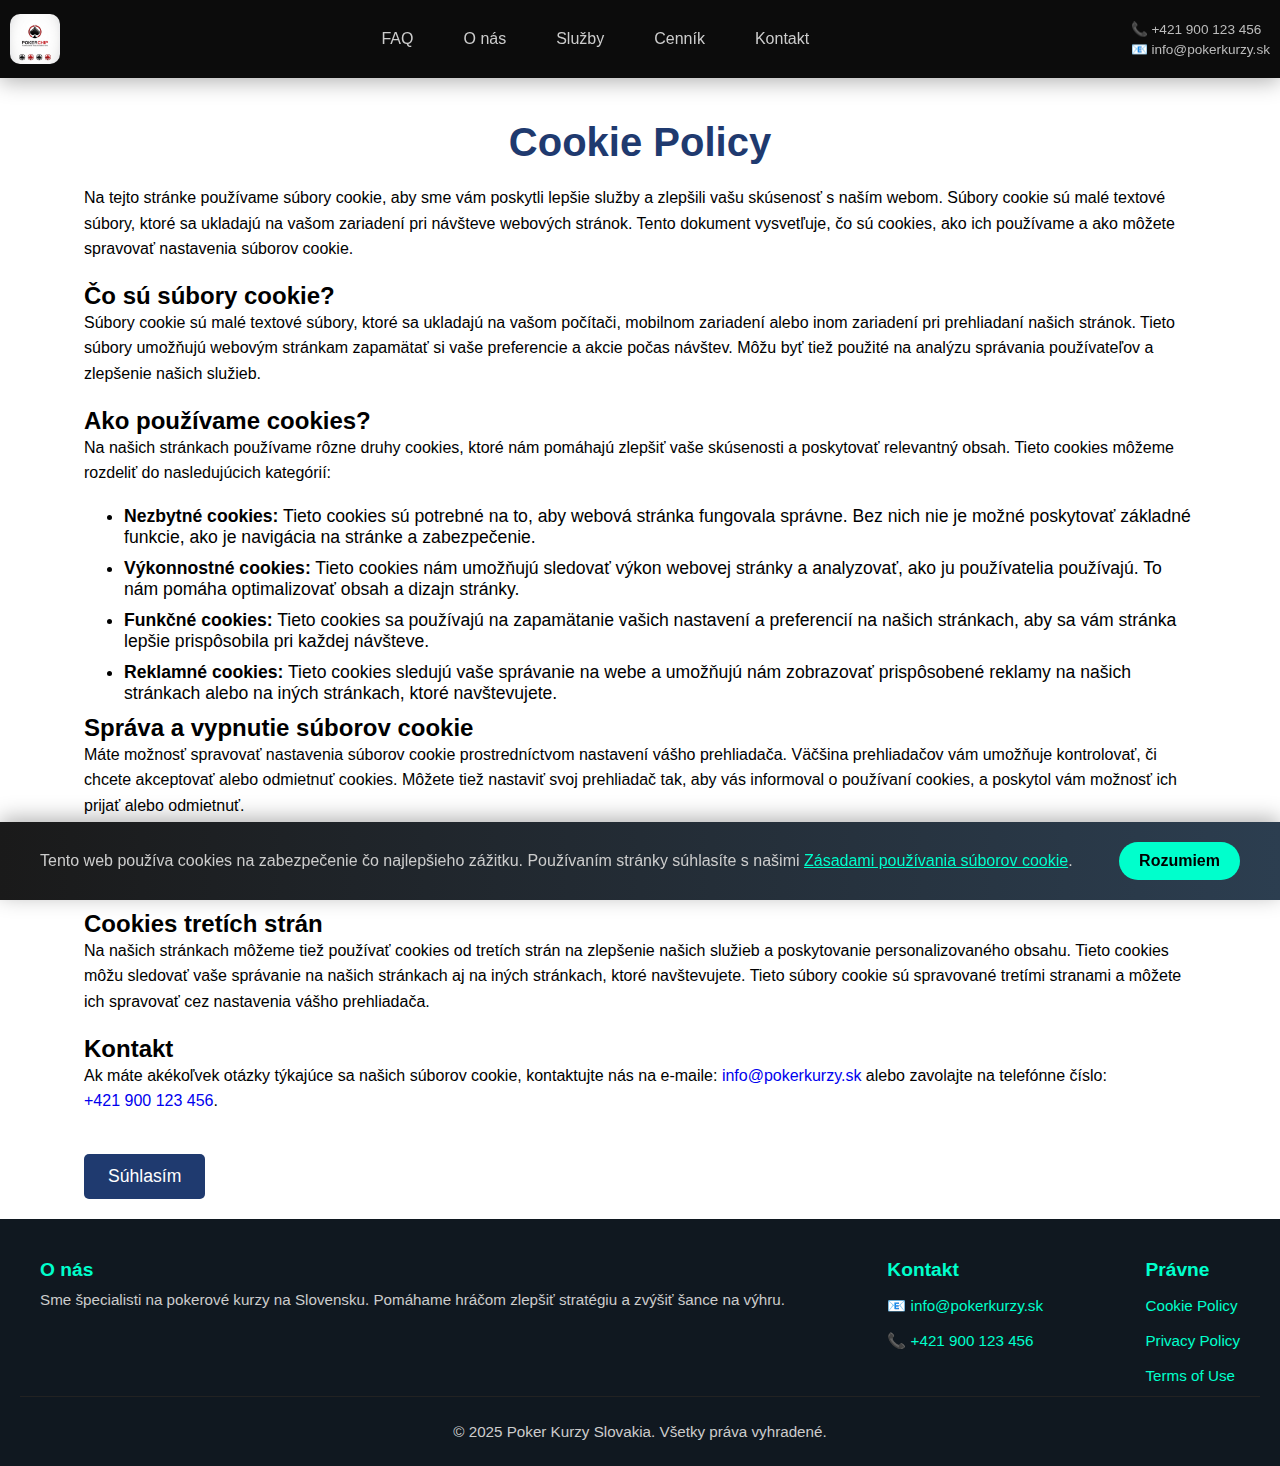
<file: cookiePolicy.html>
<!doctype html>
<html lang="en">
<head>
    <meta charset="UTF-8">
    <meta name="viewport"
          content="width=device-width, user-scalable=no, initial-scale=1.0, maximum-scale=1.0, minimum-scale=1.0">
    <meta http-equiv="X-UA-Compatible" content="ie=edge">
    <title>Cookie Policy - SVK SLOVENSKÝ POKER KURZY</title>

    <meta name="title" content="SVK SLOVENSKÝ POKER KURZY">
    <meta name="description" content="Naučte sa poker s našimi odbornými kurzami. Ponúkame kurzy pre začiatočníkov, pokročilých a expertov, ktorí chcú zdokonaliť svoje pokerové zručnosti.">
    <meta name="keywords" content="poker, kurzy pokru, slovenské kurzy pokru, poker kurzy pre začiatočníkov, poker pokročilý, poker expert, poker stratégie, poker pre začiatočníkov, učenie pokru, poker Slovensko">
    <meta property="og:title" content="SVK SLOVENSKÝ POKER KURZY">
    <meta property="og:description" content="Naučte sa poker s našimi odbornými kurzami. Ponúkame kurzy pre začiatočníkov, pokročilých a expertov, ktorí chcú zdokonaliť svoje pokerové zručnosti.">
    <meta property="og:image" content="URL_вашей_картинки_для_социальных_сетей">
    <meta property="og:url" content="https://www.pokerkurzy.sk">
    <meta property="og:type" content="website">
    <meta name="twitter:card" content="summary_large_image">
    <meta name="twitter:title" content="SVK SLOVENSKÝ POKER KURZY">
    <meta name="twitter:description" content="Naučte sa poker s našimi odbornými kurzami. Ponúkame kurzy pre začiatočníkov, pokročilých a expertov, ktorí chcú zdokonaliť svoje pokerové zručnosti.">
    <meta name="twitter:image" content="URL_вашей_картинки_для_социальных_сетей">
    <meta name="robots" content="index, follow">
    <meta name="language" content="sk">
    <meta name="region" content="sk">
    <meta property="og:title" content="SVK SLOVENSKÝ POKER KURZY">
    <meta property="og:description" content="Naučte sa poker s našimi odbornými kurzami. Ponúkame kurzy pre začiatočníkov, pokročilých a expertov.">
    <meta property="og:image" content="https://www.pokerkurzy.sk/obrazok.jpg">
    <meta property="og:type" content="website">
    <meta name="cookie-policy" content="Používame súbory cookie na zlepšenie našich služieb a poskytovanie relevantného obsahu.">

    <link rel="icon" type="image/svg+xml" href="assets/images/favicon.svg">
    <link rel="stylesheet" href="style.css">


</head>
<body>


<div class="wrapper">
    <header class="header">
        <div class="container">
            <div class="header-body G-align-center">
                <a href="index.html" class="header-logo G-flex">
                    <img src="assets/images/logo.jpg" alt="">
                </a>
                <div class="menu-bg"></div>

                <nav class="menu">
                    <ul class='menu-list G-align-center'>
                        <li><a  href="index.html">FAQ</a></li>
                        <li><a  href="index.html">O nás</a></li>
                        <li><a  href="index.html">Služby</a></li>
                        <li><a  href="index.html">Cenník</a></li>
                        <li><a  href="index.html">Kontakt</a></li>
                    </ul>

                </nav>

                <div class="header-contact-info">
                    <a href="tel:+421900123456">📞 +421 900 123 456</a>
                    <a href="mailto:info@pokerkurzy.sk">📧 info@pokerkurzy.sk</a>
                </div>

                <div class="burger">
                    <span></span>
                </div>
            </div>
        </div>
    </header>

    <main class="main">
        <div class="cookie-policy">
            <h1>Cookie Policy</h1>

            <p>Na tejto stránke používame súbory cookie, aby sme vám poskytli lepšie služby a zlepšili vašu skúsenosť s naším webom. Súbory cookie sú malé textové súbory, ktoré sa ukladajú na vašom zariadení pri návšteve webových stránok. Tento dokument vysvetľuje, čo sú cookies, ako ich používame a ako môžete spravovať nastavenia súborov cookie.</p>

            <h2>Čo sú súbory cookie?</h2>
            <p>Súbory cookie sú malé textové súbory, ktoré sa ukladajú na vašom počítači, mobilnom zariadení alebo inom zariadení pri prehliadaní našich stránok. Tieto súbory umožňujú webovým stránkam zapamätať si vaše preferencie a akcie počas návštev. Môžu byť tiež použité na analýzu správania používateľov a zlepšenie našich služieb.</p>

            <h2>Ako používame cookies?</h2>
            <p>Na našich stránkach používame rôzne druhy cookies, ktoré nám pomáhajú zlepšiť vaše skúsenosti a poskytovať relevantný obsah. Tieto cookies môžeme rozdeliť do nasledujúcich kategórií:</p>

            <ul class="cookie-list">
                <li><strong>Nezbytné cookies:</strong> Tieto cookies sú potrebné na to, aby webová stránka fungovala správne. Bez nich nie je možné poskytovať základné funkcie, ako je navigácia na stránke a zabezpečenie.</li>
                <li><strong>Výkonnostné cookies:</strong> Tieto cookies nám umožňujú sledovať výkon webovej stránky a analyzovať, ako ju používatelia používajú. To nám pomáha optimalizovať obsah a dizajn stránky.</li>
                <li><strong>Funkčné cookies:</strong> Tieto cookies sa používajú na zapamätanie vašich nastavení a preferencií na našich stránkach, aby sa vám stránka lepšie prispôsobila pri každej návšteve.</li>
                <li><strong>Reklamné cookies:</strong> Tieto cookies sledujú vaše správanie na webe a umožňujú nám zobrazovať prispôsobené reklamy na našich stránkach alebo na iných stránkach, ktoré navštevujete.</li>
            </ul>

            <h2>Správa a vypnutie súborov cookie</h2>
            <p>Máte možnosť spravovať nastavenia súborov cookie prostredníctvom nastavení vášho prehliadača. Väčšina prehliadačov vám umožňuje kontrolovať, či chcete akceptovať alebo odmietnuť cookies. Môžete tiež nastaviť svoj prehliadač tak, aby vás informoval o používaní cookies, a poskytol vám možnosť ich prijať alebo odmietnuť.</p>
            <p>Ak si prajete zakázať cookies, môžete to urobiť prostredníctvom nastavení vášho prehliadača. Môžete tiež odstrániť už uložené cookies. Pre podrobnosti o správe cookies navštívte stránku "Nápoveda" vo vašom prehliadači.</p>

            <h2>Cookies tretích strán</h2>
            <p>Na našich stránkach môžeme tiež používať cookies od tretích strán na zlepšenie našich služieb a poskytovanie personalizovaného obsahu. Tieto cookies môžu sledovať vaše správanie na našich stránkach aj na iných stránkach, ktoré navštevujete. Tieto súbory cookie sú spravované tretími stranami a môžete ich spravovať cez nastavenia vášho prehliadača.</p>

            <h2>Kontakt</h2>
            <p>Ak máte akékoľvek otázky týkajúce sa našich súborov cookie, kontaktujte nás na e-maile: <a href="mailto:info@pokerkurzy.sk">info@pokerkurzy.sk</a> alebo zavolajte na telefónne číslo: <a href="tel:+421900123456">+421 900 123 456</a>.</p>

            <a href="index.html" class="cookie-btn" onclick="localStorage.setItem('cookieConsent', 'true'); window.location.href='/'">Súhlasím</a>
        </div>

    </main>

    <footer class="footer">
        <div class="footer-container">
            <div class="footer-about">
                <h3>O nás</h3>
                <p>Sme špecialisti na pokerové kurzy na Slovensku. Pomáhame hráčom zlepšiť stratégiu a zvýšiť šance na výhru.</p>
            </div>

            <div class="footer-contact">
                <h3>Kontakt</h3>
                <p>📧 <a href="mailto:info@pokerkurzy.sk">info@pokerkurzy.sk</a></p>
                <p>📞 <a href="tel:+421900123456">+421 900 123 456</a></p>

            </div>

            <div class="footer-links">
                <h3>Právne</h3>
                <ul>
                    <li><a href="cookiePolicy.html">Cookie Policy</a></li>
                    <li><a href="privacyPolicy.html">Privacy Policy</a></li>
                    <li><a href="termsOfUse.html">Terms of Use</a></li>
                </ul>
            </div>
        </div>

        <div class="footer-bottom">
            <p>&copy; 2025 Poker Kurzy Slovakia. Všetky práva vyhradené.</p>
        </div>
    </footer>

    <div id="cookie-banner" class="cookie-banner hidden">
        <div class="cookie-content">
            <p>
                Tento web používa cookies na zabezpečenie čo najlepšieho zážitku. Používaním stránky súhlasíte s našimi
                <a href="privacyPolicy.html">Zásadami používania súborov cookie</a>.
            </p>
            <button id="cookie-accept">Rozumiem</button>
        </div>
    </div>


</div>

<script src="assets/js/index.js"></script>

</body>
</html>
</file>
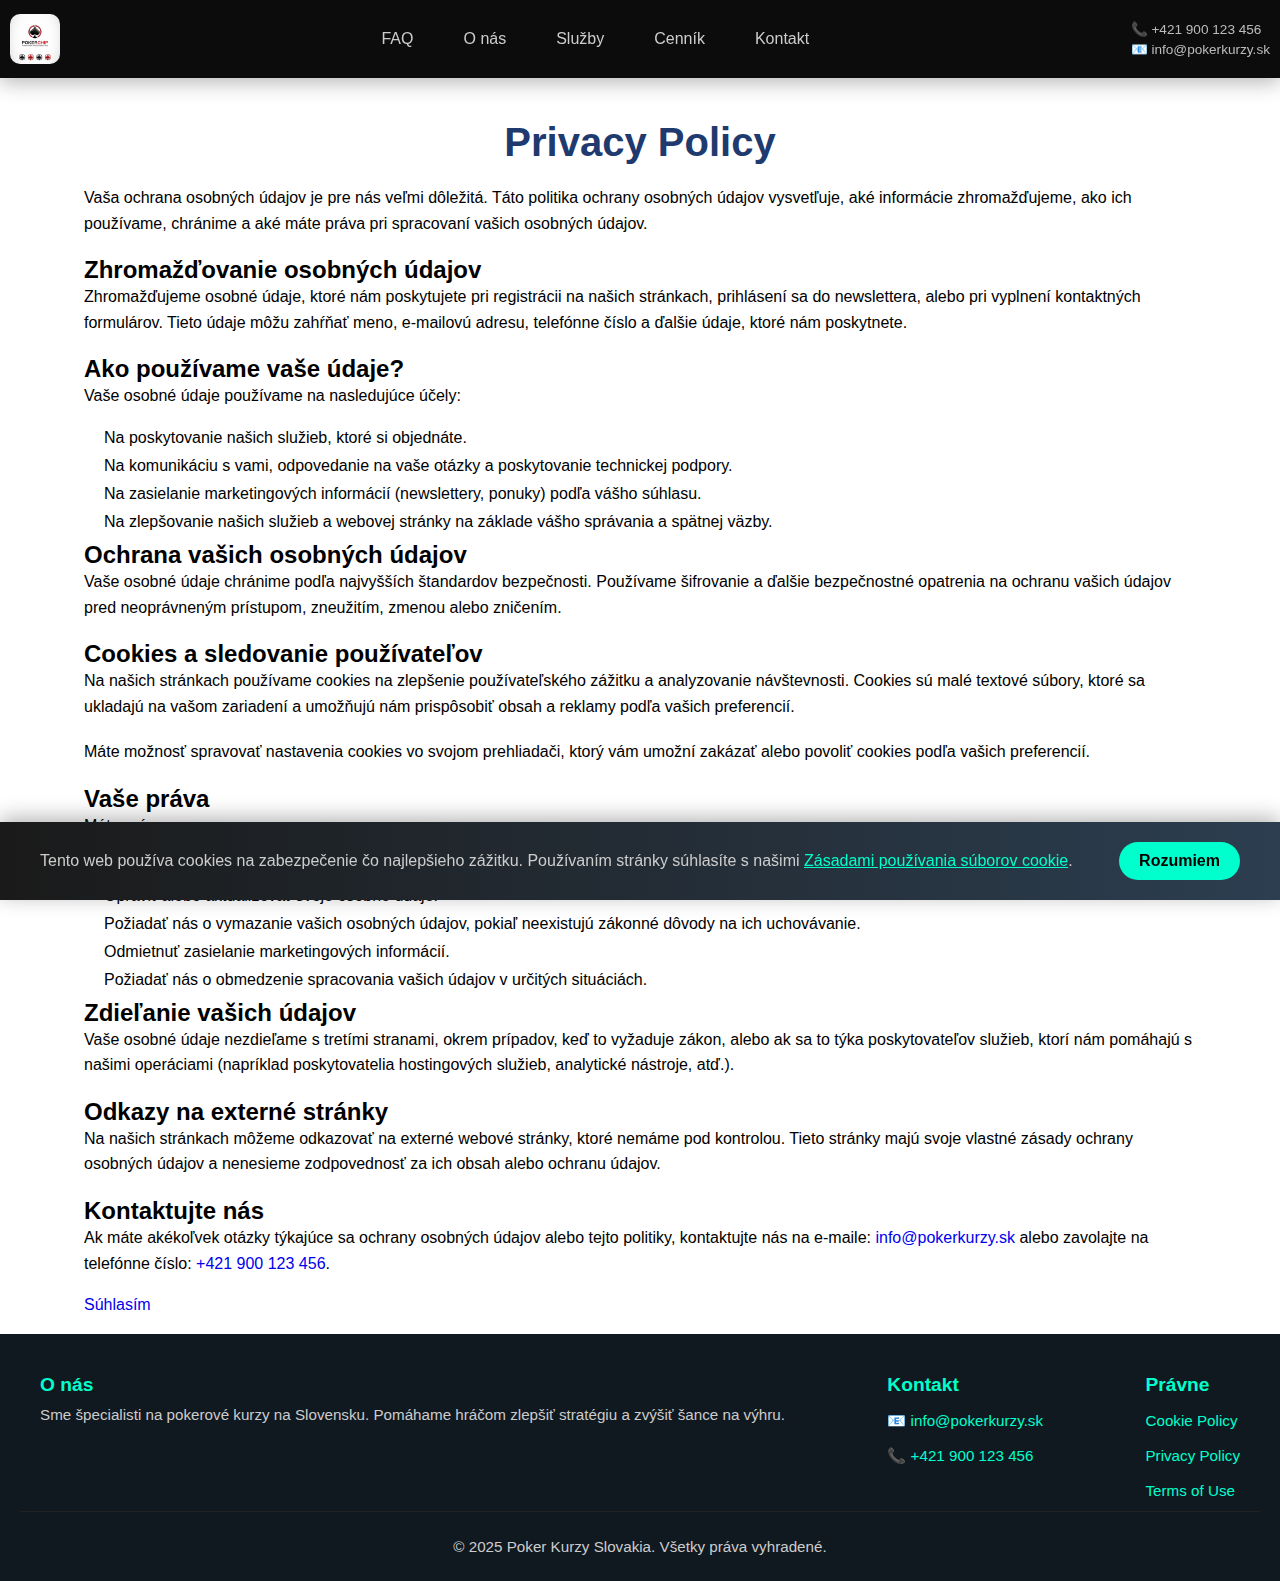
<file: privacyPolicy.html>
<!doctype html>
<html lang="en">
<head>
    <meta charset="UTF-8">
    <meta name="viewport"
          content="width=device-width, user-scalable=no, initial-scale=1.0, maximum-scale=1.0, minimum-scale=1.0">
    <meta http-equiv="X-UA-Compatible" content="ie=edge">
    <title>Privacy Policy - SVK SLOVENSKÝ POKER KURZY</title>

    <meta name="title" content="SVK SLOVENSKÝ POKER KURZY">
    <meta name="description" content="Naučte sa poker s našimi odbornými kurzami. Ponúkame kurzy pre začiatočníkov, pokročilých a expertov, ktorí chcú zdokonaliť svoje pokerové zručnosti.">
    <meta name="keywords" content="poker, kurzy pokru, slovenské kurzy pokru, poker kurzy pre začiatočníkov, poker pokročilý, poker expert, poker stratégie, poker pre začiatočníkov, učenie pokru, poker Slovensko">
    <meta property="og:title" content="SVK SLOVENSKÝ POKER KURZY">
    <meta property="og:description" content="Naučte sa poker s našimi odbornými kurzami. Ponúkame kurzy pre začiatočníkov, pokročilých a expertov, ktorí chcú zdokonaliť svoje pokerové zručnosti.">
    <meta property="og:image" content="URL_вашей_картинки_для_социальных_сетей">
    <meta property="og:url" content="https://www.pokerkurzy.sk">
    <meta property="og:type" content="website">
    <meta name="twitter:card" content="summary_large_image">
    <meta name="twitter:title" content="SVK SLOVENSKÝ POKER KURZY">
    <meta name="twitter:description" content="Naučte sa poker s našimi odbornými kurzami. Ponúkame kurzy pre začiatočníkov, pokročilých a expertov, ktorí chcú zdokonaliť svoje pokerové zručnosti.">
    <meta name="twitter:image" content="URL_вашей_картинки_для_социальных_сетей">
    <meta name="robots" content="index, follow">
    <meta name="language" content="sk">
    <meta name="region" content="sk">
    <meta property="og:title" content="SVK SLOVENSKÝ POKER KURZY">
    <meta property="og:description" content="Naučte sa poker s našimi odbornými kurzami. Ponúkame kurzy pre začiatočníkov, pokročilých a expertov.">
    <meta property="og:image" content="https://www.pokerkurzy.sk/obrazok.jpg">
    <meta property="og:type" content="website">
    <meta name="cookie-policy" content="Používame súbory cookie na zlepšenie našich služieb a poskytovanie relevantného obsahu.">

    <link rel="icon" type="image/svg+xml" href="assets/images/favicon.svg">
    <link rel="stylesheet" href="style.css">



</head>
<body>



<div class="wrapper">
    <header class="header">
        <div class="container">
            <div class="header-body G-align-center">
                <a href="index.html" class="header-logo G-flex">
                    <img src="assets/images/logo.jpg" alt="">
                </a>
                <div class="menu-bg"></div>

                <nav class="menu">
                    <ul class='menu-list G-align-center'>
                        <li><a  href="index.html">FAQ</a></li>
                        <li><a  href="index.html">O nás</a></li>
                        <li><a  href="index.html">Služby</a></li>
                        <li><a  href="index.html">Cenník</a></li>
                        <li><a  href="index.html">Kontakt</a></li>
                    </ul>

                </nav>

                <div class="header-contact-info">
                    <a href="tel:+421900123456">📞 +421 900 123 456</a>
                    <a href="mailto:info@pokerkurzy.sk">📧 info@pokerkurzy.sk</a>
                </div>

                <div class="burger">
                    <span></span>
                </div>
            </div>
        </div>
    </header>

    <main class="main">
        <div class="cookie-policy">
            <h1>Privacy Policy</h1>

            <p>Vaša ochrana osobných údajov je pre nás veľmi dôležitá. Táto politika ochrany osobných údajov vysvetľuje, aké informácie zhromažďujeme, ako ich používame, chránime a aké máte práva pri spracovaní vašich osobných údajov.</p>

            <h2>Zhromažďovanie osobných údajov</h2>
            <p>Zhromažďujeme osobné údaje, ktoré nám poskytujete pri registrácii na našich stránkach, prihlásení sa do newslettera, alebo pri vyplnení kontaktných formulárov. Tieto údaje môžu zahŕňať meno, e-mailovú adresu, telefónne číslo a ďalšie údaje, ktoré nám poskytnete.</p>

            <h2>Ako používame vaše údaje?</h2>
            <p>Vaše osobné údaje používame na nasledujúce účely:</p>
            <ul>
                <li>Na poskytovanie našich služieb, ktoré si objednáte.</li>
                <li>Na komunikáciu s vami, odpovedanie na vaše otázky a poskytovanie technickej podpory.</li>
                <li>Na zasielanie marketingových informácií (newslettery, ponuky) podľa vášho súhlasu.</li>
                <li>Na zlepšovanie našich služieb a webovej stránky na základe vášho správania a spätnej väzby.</li>
            </ul>

            <h2>Ochrana vašich osobných údajov</h2>
            <p>Vaše osobné údaje chránime podľa najvyšších štandardov bezpečnosti. Používame šifrovanie a ďalšie bezpečnostné opatrenia na ochranu vašich údajov pred neoprávneným prístupom, zneužitím, zmenou alebo zničením.</p>

            <h2>Cookies a sledovanie používateľov</h2>
            <p>Na našich stránkach používame cookies na zlepšenie používateľského zážitku a analyzovanie návštevnosti. Cookies sú malé textové súbory, ktoré sa ukladajú na vašom zariadení a umožňujú nám prispôsobiť obsah a reklamy podľa vašich preferencií.</p>
            <p>Máte možnosť spravovať nastavenia cookies vo svojom prehliadači, ktorý vám umožní zakázať alebo povoliť cookies podľa vašich preferencií.</p>

            <h2>Vaše práva</h2>
            <p>Máte právo:</p>
            <ul>
                <li>Požiadať nás o prístup k svojim osobným údajom.</li>
                <li>Opraviť alebo aktualizovať svoje osobné údaje.</li>
                <li>Požiadať nás o vymazanie vašich osobných údajov, pokiaľ neexistujú zákonné dôvody na ich uchovávanie.</li>
                <li>Odmietnuť zasielanie marketingových informácií.</li>
                <li>Požiadať nás o obmedzenie spracovania vašich údajov v určitých situáciách.</li>
            </ul>

            <h2>Zdieľanie vašich údajov</h2>
            <p>Vaše osobné údaje nezdieľame s tretími stranami, okrem prípadov, keď to vyžaduje zákon, alebo ak sa to týka poskytovateľov služieb, ktorí nám pomáhajú s našimi operáciami (napríklad poskytovatelia hostingových služieb, analytické nástroje, atď.).</p>

            <h2>Odkazy na externé stránky</h2>
            <p>Na našich stránkach môžeme odkazovať na externé webové stránky, ktoré nemáme pod kontrolou. Tieto stránky majú svoje vlastné zásady ochrany osobných údajov a nenesieme zodpovednosť za ich obsah alebo ochranu údajov.</p>

            <h2>Kontaktujte nás</h2>
            <p>Ak máte akékoľvek otázky týkajúce sa ochrany osobných údajov alebo tejto politiky, kontaktujte nás na e-maile: <a href="mailto:info@pokerkurzy.sk">info@pokerkurzy.sk</a> alebo zavolajte na telefónne číslo: <a href="tel:+421900123456">+421 900 123 456</a>.</p>

            <a href="cookiePolicy.html" class="policy-btn">Súhlasím</a>
        </div>

    </main>


    <footer class="footer">
        <div class="footer-container">
            <div class="footer-about">
                <h3>O nás</h3>
                <p>Sme špecialisti na pokerové kurzy na Slovensku. Pomáhame hráčom zlepšiť stratégiu a zvýšiť šance na výhru.</p>
            </div>

            <div class="footer-contact">
                <h3>Kontakt</h3>
                <p>📧 <a href="mailto:info@pokerkurzy.sk">info@pokerkurzy.sk</a></p>
                <p>📞 <a href="tel:+421900123456">+421 900 123 456</a></p>

            </div>

            <div class="footer-links">
                <h3>Právne</h3>
                <ul>
                    <li><a href="cookiePolicy.html">Cookie Policy</a></li>
                    <li><a href="privacyPolicy.html">Privacy Policy</a></li>
                    <li><a href="termsOfUse.html">Terms of Use</a></li>
                </ul>
            </div>
        </div>

        <div class="footer-bottom">
            <p>&copy; 2025 Poker Kurzy Slovakia. Všetky práva vyhradené.</p>
        </div>
    </footer>

    <div id="cookie-banner" class="cookie-banner hidden">
        <div class="cookie-content">
            <p>
                Tento web používa cookies na zabezpečenie čo najlepšieho zážitku. Používaním stránky súhlasíte s našimi
                <a href="privacyPolicy.html">Zásadami používania súborov cookie</a>.
            </p>
            <button id="cookie-accept">Rozumiem</button>
        </div>
    </div>


</div>

<script src="assets/js/index.js"></script>

</body>
</html>
</file>
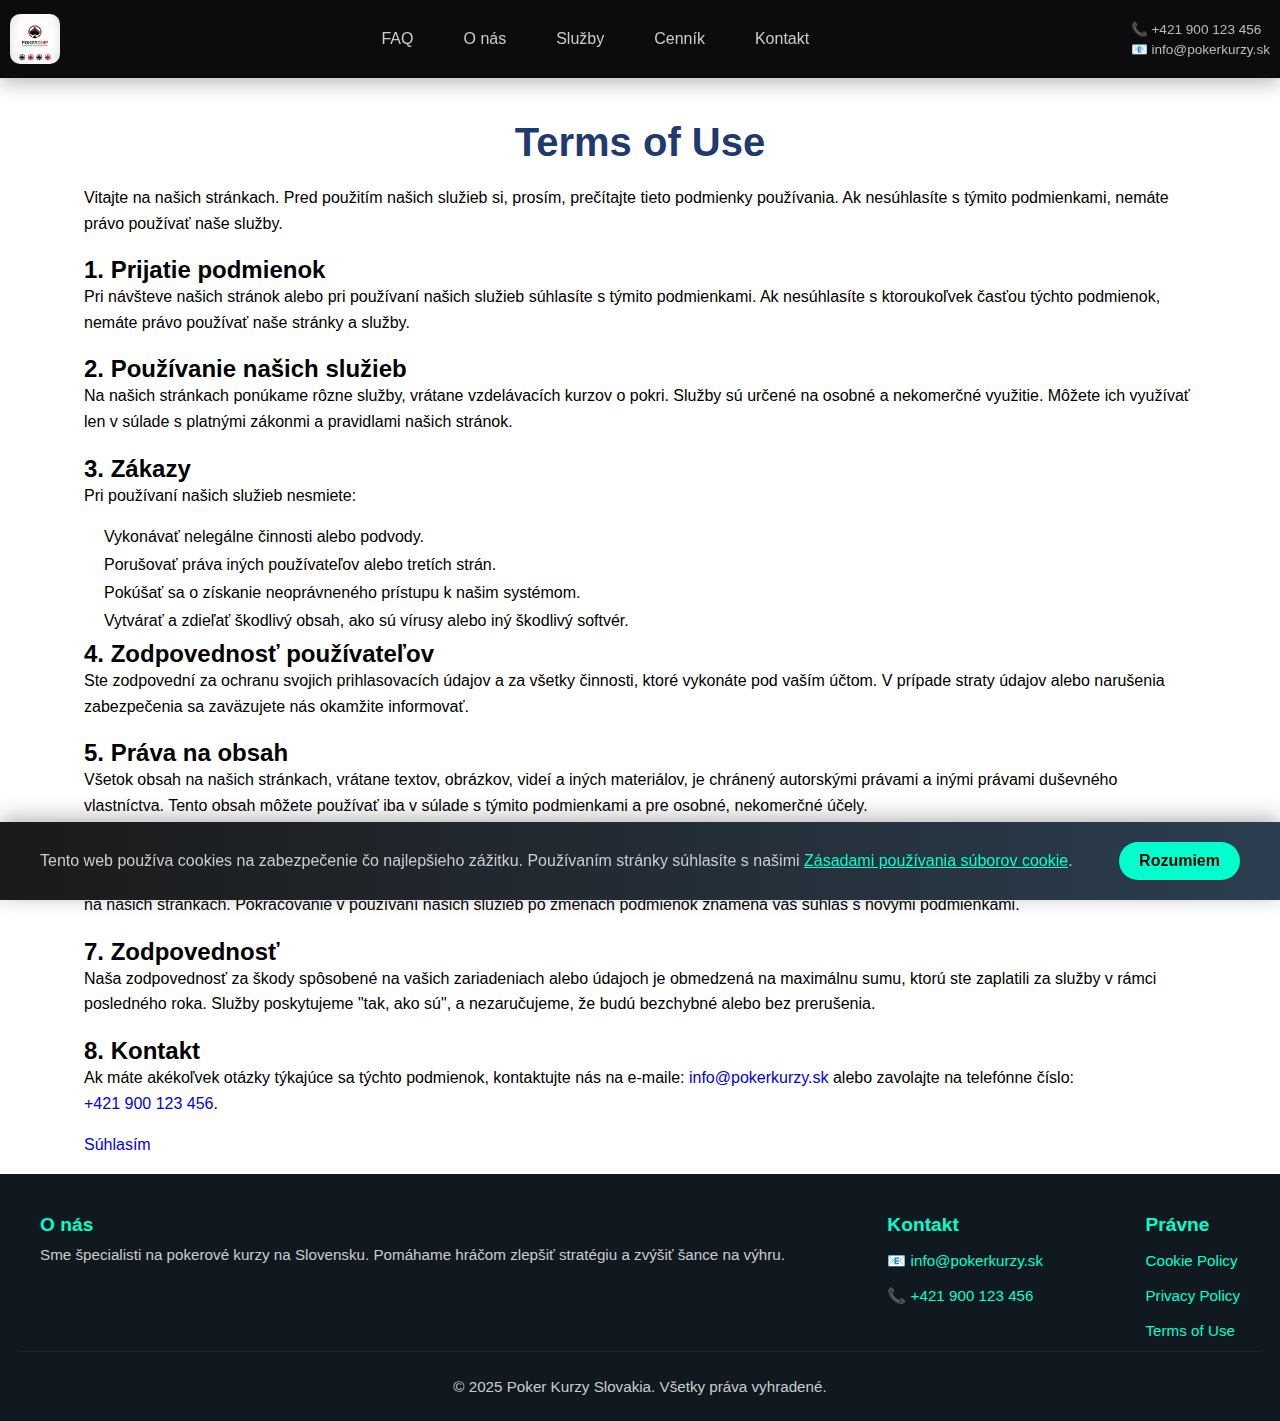
<file: termsOfUse.html>
<!doctype html>
<html lang="en">
<head>
    <meta charset="UTF-8">
    <meta name="viewport"
          content="width=device-width, user-scalable=no, initial-scale=1.0, maximum-scale=1.0, minimum-scale=1.0">
    <meta http-equiv="X-UA-Compatible" content="ie=edge">
    <title>Termos de Uso </title>

    <meta name="title" content="SVK SLOVENSKÝ POKER KURZY">
    <meta name="description" content="Naučte sa poker s našimi odbornými kurzami. Ponúkame kurzy pre začiatočníkov, pokročilých a expertov, ktorí chcú zdokonaliť svoje pokerové zručnosti.">
    <meta name="keywords" content="poker, kurzy pokru, slovenské kurzy pokru, poker kurzy pre začiatočníkov, poker pokročilý, poker expert, poker stratégie, poker pre začiatočníkov, učenie pokru, poker Slovensko">
    <meta property="og:title" content="SVK SLOVENSKÝ POKER KURZY">
    <meta property="og:description" content="Naučte sa poker s našimi odbornými kurzami. Ponúkame kurzy pre začiatočníkov, pokročilých a expertov, ktorí chcú zdokonaliť svoje pokerové zručnosti.">
    <meta property="og:image" content="URL_вашей_картинки_для_социальных_сетей">
    <meta property="og:url" content="https://www.pokerkurzy.sk">
    <meta property="og:type" content="website">
    <meta name="twitter:card" content="summary_large_image">
    <meta name="twitter:title" content="SVK SLOVENSKÝ POKER KURZY">
    <meta name="twitter:description" content="Naučte sa poker s našimi odbornými kurzami. Ponúkame kurzy pre začiatočníkov, pokročilých a expertov, ktorí chcú zdokonaliť svoje pokerové zručnosti.">
    <meta name="twitter:image" content="URL_вашей_картинки_для_социальных_сетей">
    <meta name="robots" content="index, follow">
    <meta name="language" content="sk">
    <meta name="region" content="sk">
    <meta property="og:title" content="SVK SLOVENSKÝ POKER KURZY">
    <meta property="og:description" content="Naučte sa poker s našimi odbornými kurzami. Ponúkame kurzy pre začiatočníkov, pokročilých a expertov.">
    <meta property="og:image" content="https://www.pokerkurzy.sk/obrazok.jpg">
    <meta property="og:type" content="website">
    <meta name="cookie-policy" content="Používame súbory cookie na zlepšenie našich služieb a poskytovanie relevantného obsahu.">

    <link rel="icon" type="image/svg+xml" href="assets/images/favicon.svg">
    <link rel="stylesheet" href="style.css">


</head>
<body>



<div class="wrapper">
    <header class="header">
        <div class="container">
            <div class="header-body G-align-center">
                <a href="index.html" class="header-logo G-flex">
                    <img src="assets/images/logo.jpg" alt="">
                </a>
                <div class="menu-bg"></div>

                <nav class="menu">
                    <ul class='menu-list G-align-center'>
                        <li><a  href="index.html">FAQ</a></li>
                        <li><a  href="index.html">O nás</a></li>
                        <li><a  href="index.html">Služby</a></li>
                        <li><a  href="index.html">Cenník</a></li>
                        <li><a  href="index.html">Kontakt</a></li>
                    </ul>

                </nav>

                <div class="header-contact-info">
                    <a href="tel:+421900123456">📞 +421 900 123 456</a>
                    <a href="mailto:info@pokerkurzy.sk">📧 info@pokerkurzy.sk</a>
                </div>

                <div class="burger">
                    <span></span>
                </div>
            </div>
        </div>
    </header>

    <main class="main">
        <div class="cookie-policy">
            <h1>Terms of Use</h1>

            <p>Vitajte na našich stránkach. Pred použitím našich služieb si, prosím, prečítajte tieto podmienky používania. Ak nesúhlasíte s týmito podmienkami, nemáte právo používať naše služby.</p>

            <h2>1. Prijatie podmienok</h2>
            <p>Pri návšteve našich stránok alebo pri používaní našich služieb súhlasíte s týmito podmienkami. Ak nesúhlasíte s ktoroukoľvek časťou týchto podmienok, nemáte právo používať naše stránky a služby.</p>

            <h2>2. Používanie našich služieb</h2>
            <p>Na našich stránkach ponúkame rôzne služby, vrátane vzdelávacích kurzov o pokri. Služby sú určené na osobné a nekomerčné využitie. Môžete ich využívať len v súlade s platnými zákonmi a pravidlami našich stránok.</p>

            <h2>3. Zákazy</h2>
            <p>Pri používaní našich služieb nesmiete:</p>
            <ul>
                <li>Vykonávať nelegálne činnosti alebo podvody.</li>
                <li>Porušovať práva iných používateľov alebo tretích strán.</li>
                <li>Pokúšať sa o získanie neoprávneného prístupu k našim systémom.</li>
                <li>Vytvárať a zdieľať škodlivý obsah, ako sú vírusy alebo iný škodlivý softvér.</li>
            </ul>

            <h2>4. Zodpovednosť používateľov</h2>
            <p>Ste zodpovední za ochranu svojich prihlasovacích údajov a za všetky činnosti, ktoré vykonáte pod vaším účtom. V prípade straty údajov alebo narušenia zabezpečenia sa zaväzujete nás okamžite informovať.</p>

            <h2>5. Práva na obsah</h2>
            <p>Všetok obsah na našich stránkach, vrátane textov, obrázkov, videí a iných materiálov, je chránený autorskými právami a inými právami duševného vlastníctva. Tento obsah môžete používať iba v súlade s týmito podmienkami a pre osobné, nekomerčné účely.</p>

            <h2>6. Zmena podmienok</h2>
            <p>Vyhradzujeme si právo kedykoľvek zmeniť tieto podmienky bez predchádzajúceho upozornenia. Ak sa podmienky zmenia, zverejníme aktualizovanú verziu na našich stránkach. Pokračovanie v používaní našich služieb po zmenách podmienok znamená váš súhlas s novými podmienkami.</p>

            <h2>7. Zodpovednosť</h2>
            <p>Naša zodpovednosť za škody spôsobené na vašich zariadeniach alebo údajoch je obmedzená na maximálnu sumu, ktorú ste zaplatili za služby v rámci posledného roka. Služby poskytujeme "tak, ako sú", a nezaručujeme, že budú bezchybné alebo bez prerušenia.</p>

            <h2>8. Kontakt</h2>
            <p>Ak máte akékoľvek otázky týkajúce sa týchto podmienok, kontaktujte nás na e-maile: <a href="mailto:info@pokerkurzy.sk">info@pokerkurzy.sk</a> alebo zavolajte na telefónne číslo: <a href="tel:+421900123456">+421 900 123 456</a>.</p>

            <a href="privacyPolicy.html" class="policy-btn">Súhlasím</a>
        </div>

    </main>


    <footer class="footer">
        <div class="footer-container">
            <div class="footer-about">
                <h3>O nás</h3>
                <p>Sme špecialisti na pokerové kurzy na Slovensku. Pomáhame hráčom zlepšiť stratégiu a zvýšiť šance na výhru.</p>
            </div>

            <div class="footer-contact">
                <h3>Kontakt</h3>
                <p>📧 <a href="mailto:info@pokerkurzy.sk">info@pokerkurzy.sk</a></p>
                <p>📞 <a href="tel:+421900123456">+421 900 123 456</a></p>

            </div>

            <div class="footer-links">
                <h3>Právne</h3>
                <ul>
                    <li><a href="cookiePolicy.html">Cookie Policy</a></li>
                    <li><a href="privacyPolicy.html">Privacy Policy</a></li>
                    <li><a href="termsOfUse.html">Terms of Use</a></li>
                </ul>
            </div>
        </div>

        <div class="footer-bottom">
            <p>&copy; 2025 Poker Kurzy Slovakia. Všetky práva vyhradené.</p>
        </div>
    </footer>

    <div id="cookie-banner" class="cookie-banner hidden">
        <div class="cookie-content">
            <p>
                Tento web používa cookies na zabezpečenie čo najlepšieho zážitku. Používaním stránky súhlasíte s našimi
                <a href="privacyPolicy.html">Zásadami používania súborov cookie</a>.
            </p>
            <button id="cookie-accept">Rozumiem</button>
        </div>
    </div>


</div>




<script src="assets/js/index.js"></script>

</body>
</html>
</file>
<file: style.css>
@import 'assets/css/normalize.css';
@import 'assets/css/general.css';
@import 'assets/css/header.css';
@import 'assets/css/footer.css';
@import 'assets/css/home.css';
</file>
